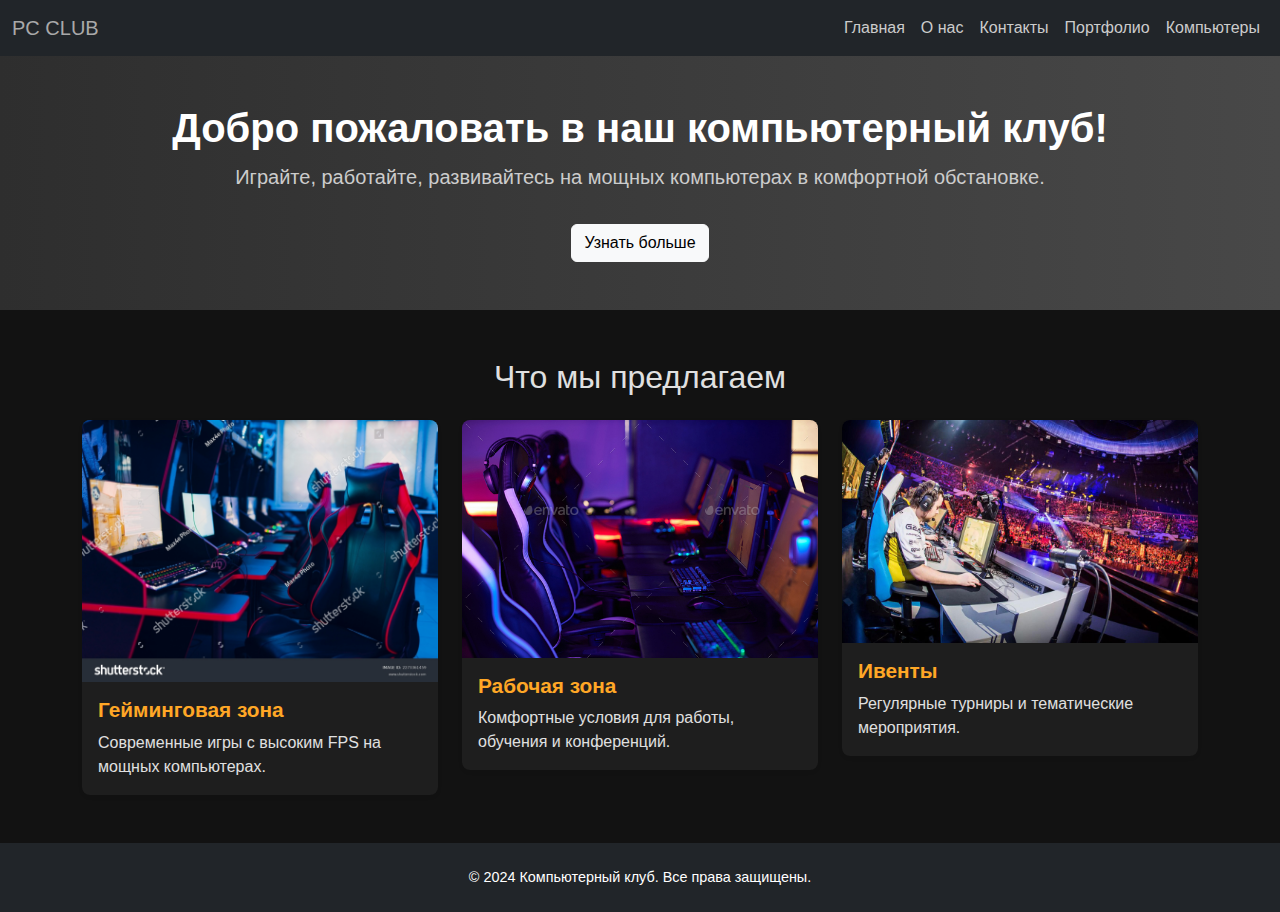
<file: index.html>
<!DOCTYPE html>
<html lang="en">
<head>
    <meta charset="UTF-8">
    <meta name="viewport" content="width=device-width, initial-scale=1.0">
    <title>Компьютерный клуб</title>
    <link href="https://cdn.jsdelivr.net/npm/bootstrap@5.3.0-alpha1/dist/css/bootstrap.min.css" rel="stylesheet">
    <link href="style/styles.css" rel="stylesheet">
</head>
<body>
    <nav class="navbar navbar-expand-lg navbar-dark bg-dark">
        <div class="container-fluid">
            <a class="navbar-brand" href="index.html">PC CLUB</a>
            <button class="navbar-toggler" type="button" data-bs-toggle="collapse" data-bs-target="#navbarNav" aria-controls="navbarNav" aria-expanded="false" aria-label="Toggle navigation">
                <span class="navbar-toggler-icon"></span>
            </button>
            <div class="collapse navbar-collapse" id="navbarNav">
                <ul class="navbar-nav ms-auto">
                    <li class="nav-item">
                        <a class="nav-link" href="index.html">Главная</a>
                    </li>
                    <li class="nav-item">
                        <a class="nav-link" href="aboutus.html">О нас</a>
                    </li>
                    <li class="nav-item">
                        <a class="nav-link" href="contact.html">Контакты</a>
                    </li>
                    <li class="nav-item">
                        <a class="nav-link" href="portfolio.html">Портфолио</a>
                    </li>
                    <li class="nav-item">
                        <a class="nav-link" href="computers.html">Компьютеры</a>
                    </li>
                </ul>
            </div>
        </div>
    </nav>

    <header class="bg-primary text-white text-center py-5 bg-dark">
        <div class="container">
            <h1>Добро пожаловать в наш компьютерный клуб!</h1>
            <p class="lead">Играйте, работайте, развивайтесь на мощных компьютерах в комфортной обстановке.</p>
            <a href="aboutus.html" class="btn btn-light mt-3">Узнать больше</a>
        </div>
    </header>

    <section class="py-5">
        <div class="container">
            <h2 class="text-center mb-4">Что мы предлагаем</h2>
            <div class="row">
                <div class="col-md-4">
                    <a href="computers.html">
                    <div class="card shadow-sm">
                        <img src="images/computer1.jpg" class="card-img-top" alt="Гейминговая зона">
                        <div class="card-body">
                            <h5 class="card-title">Гейминговая зона</h5>
                            <p class="card-text">Современные игры с высоким FPS на мощных компьютерах.</p>
                        </div>
                    </div>
                    </a>
                </div>
                <div class="col-md-4">
                <a href="computers.html">
                    <div class="card shadow-sm">
                        <img src="images/computer2.jpg" class="card-img-top" alt="Рабочая зона">
                        <div class="card-body">
                            <h5 class="card-title">Рабочая зона</h5>
                            <p class="card-text">Комфортные условия для работы, обучения и конференций.</p>
                        </div>
                    </div>
                </a>
                </div>
                <div class="col-md-4">
                    <a href="tournament.html">
                    <div class="card shadow-sm">
                        <img src="images/tournaments.jpg" class="card-img-top" alt="Ивенты">
                        <div class="card-body">
                            <h5 class="card-title">Ивенты</h5>
                            <p class="card-text">Регулярные турниры и тематические мероприятия.</p>
                        </div>
                    </div>
                    </a>
                </div>
            </div>
        </div>
    </section>

    <footer class="bg-dark text-white text-center py-4">
        <p class="mb-0">&copy; 2024 Компьютерный клуб. Все права защищены.</p>
    </footer>

    <script src="https://cdn.jsdelivr.net/npm/bootstrap@5.3.0-alpha1/dist/js/bootstrap.bundle.min.js"></script>
</body>
</html>
</file>
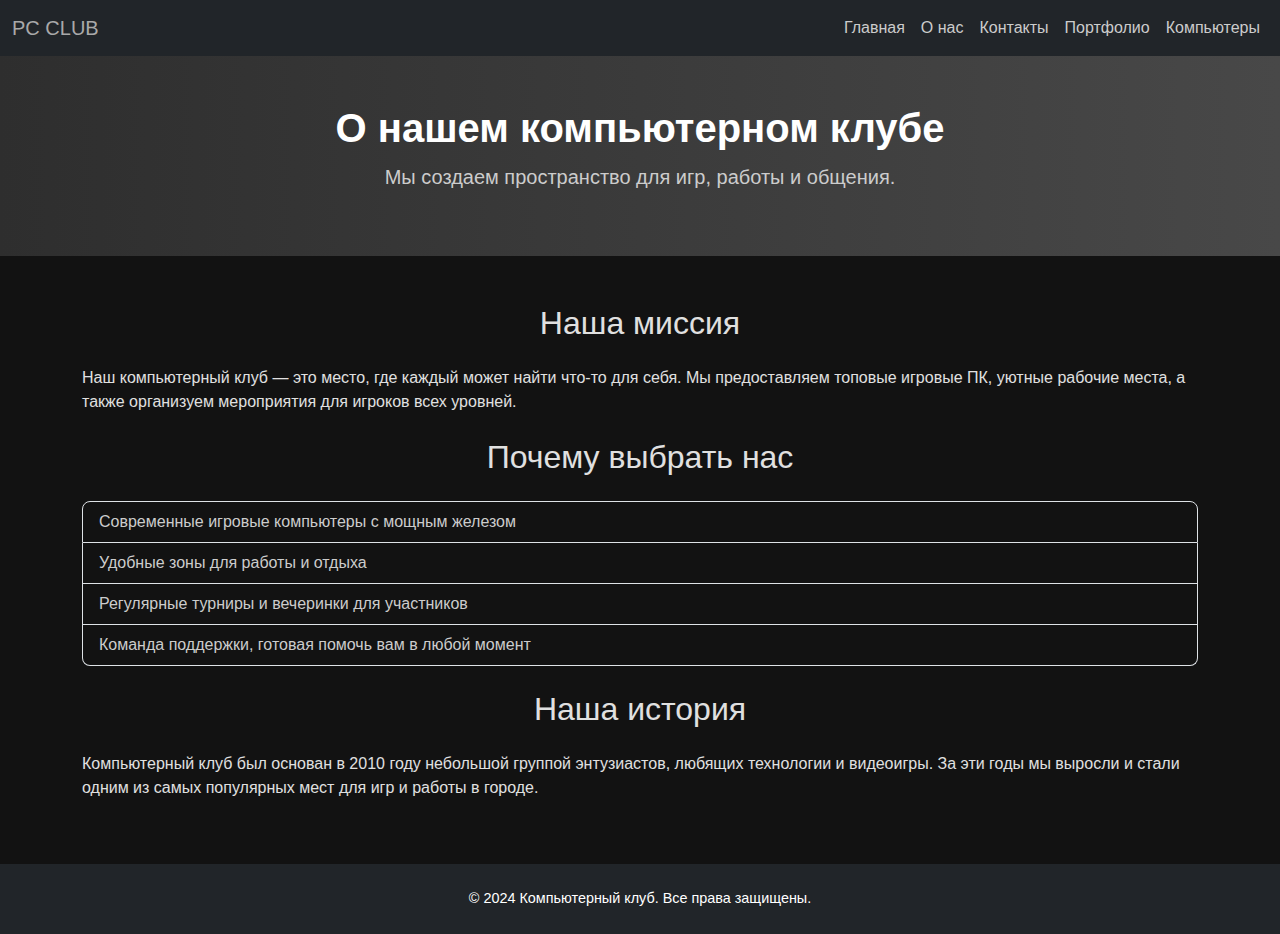
<file: aboutus.html>
<!DOCTYPE html>
<html lang="en">
<head>
    <meta charset="UTF-8">
    <meta name="viewport" content="width=device-width, initial-scale=1.0">
    <title>О нас - Компьютерный клуб</title>
    <link href="https://cdn.jsdelivr.net/npm/bootstrap@5.3.0-alpha1/dist/css/bootstrap.min.css" rel="stylesheet">
    <link href="style/styles.css" rel="stylesheet">
</head>
<body>
    <nav class="navbar navbar-expand-lg navbar-dark bg-dark">
        <div class="container-fluid">
            <a class="navbar-brand" href="index.html">PC CLUB</a>
            <button class="navbar-toggler" type="button" data-bs-toggle="collapse" data-bs-target="#navbarNav" aria-controls="navbarNav" aria-expanded="false" aria-label="Toggle navigation">
                <span class="navbar-toggler-icon"></span>
            </button>
            <div class="collapse navbar-collapse" id="navbarNav">
                <ul class="navbar-nav ms-auto">
                    <li class="nav-item">
                        <a class="nav-link" href="index.html">Главная</a>
                    </li>
                    <li class="nav-item">
                        <a class="nav-link active" href="aboutus.html">О нас</a>
                    </li>
                    <li class="nav-item">
                        <a class="nav-link" href="contact.html">Контакты</a>
                    </li>
                    <li class="nav-item">
                        <a class="nav-link" href="portfolio.html">Портфолио</a>
                    </li>
                    <li class="nav-item">
                        <a class="nav-link" href="computers.html">Компьютеры</a>
                    </li>
                </ul>
            </div>
        </div>
    </nav>

    <header class="bg-primary text-white text-center py-5 bg-dark">
        <div class="container">
            <h1>О нашем компьютерном клубе</h1>
            <p class="lead">Мы создаем пространство для игр, работы и общения.</p>
        </div>
    </header>

    <section class="py-5">
        <div class="container">
            <h2 class="text-center mb-4">Наша миссия</h2>
            <p>Наш компьютерный клуб — это место, где каждый может найти что-то для себя. Мы предоставляем топовые игровые ПК, уютные рабочие места, а также организуем мероприятия для игроков всех уровней.</p>

            <h2 class="text-center my-4">Почему выбрать нас</h2>
            <ul class="list-group">
                <li class="list-group-item">Современные игровые компьютеры с мощным железом</li>
                <li class="list-group-item">Удобные зоны для работы и отдыха</li>
                <li class="list-group-item">Регулярные турниры и вечеринки для участников</li>
                <li class="list-group-item">Команда поддержки, готовая помочь вам в любой момент</li>
            </ul>

            <h2 class="text-center my-4">Наша история</h2>
            <p>Компьютерный клуб был основан в 2010 году небольшой группой энтузиастов, любящих технологии и видеоигры. За эти годы мы выросли и стали одним из самых популярных мест для игр и работы в городе.</p>
        </div>
    </section>

    <footer class="bg-dark text-white text-center py-4">
        <p class="mb-0">&copy; 2024 Компьютерный клуб. Все права защищены.</p>
    </footer>

    <script src="https://cdn.jsdelivr.net/npm/bootstrap@5.3.0-alpha1/dist/js/bootstrap.bundle.min.js"></script>
</body>
</html>
</file>
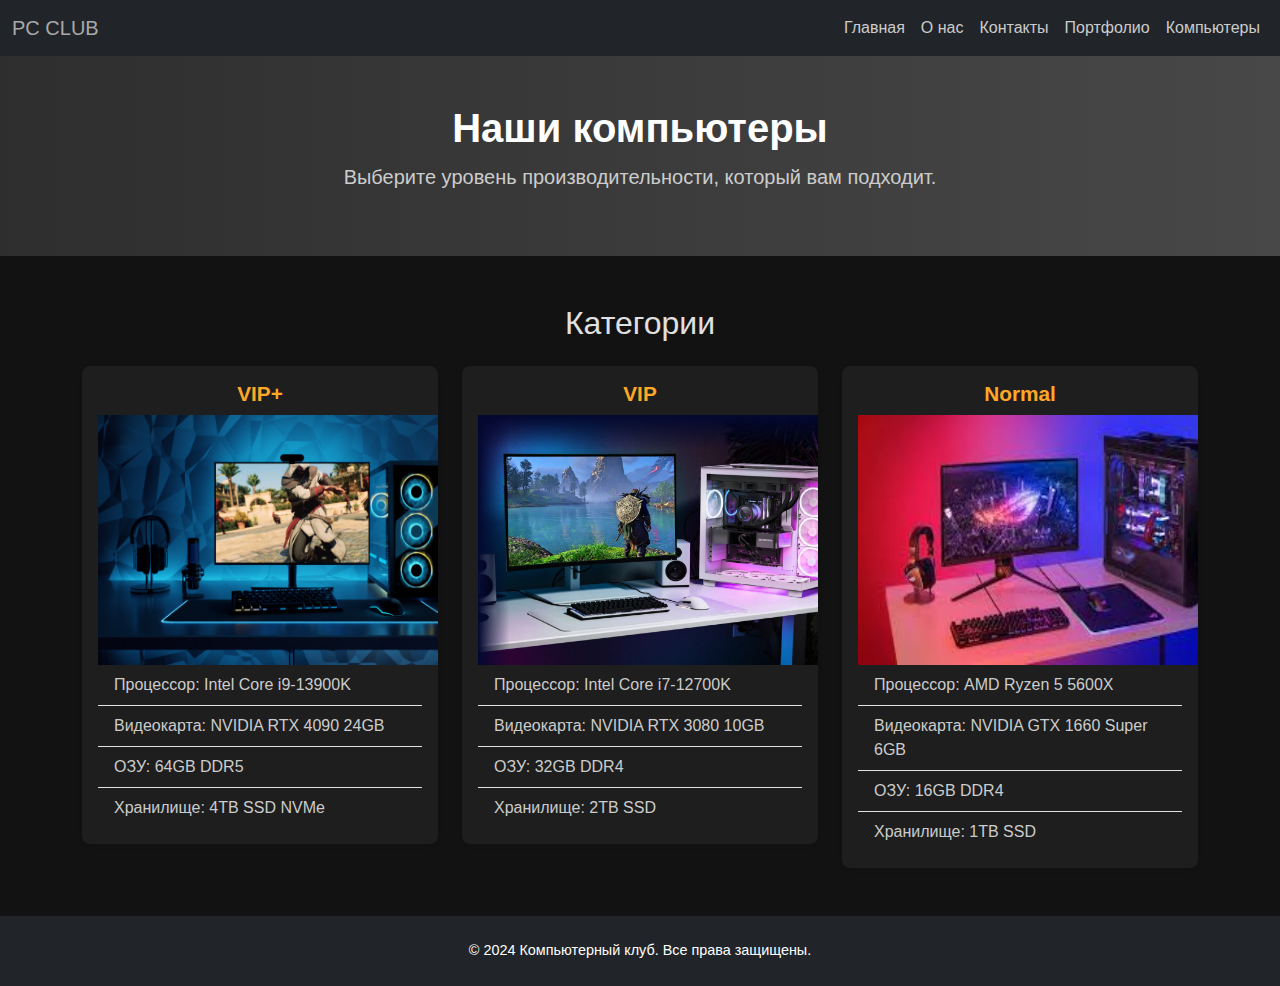
<file: computers.html>
<!DOCTYPE html>
<html lang="en">
<head>
    <meta charset="UTF-8">
    <meta name="viewport" content="width=device-width, initial-scale=1.0">
    <title>Компьютеры - Компьютерный клуб</title>
    <link href="https://cdn.jsdelivr.net/npm/bootstrap@5.3.0-alpha1/dist/css/bootstrap.min.css" rel="stylesheet">
    <link href="style/styles.css" rel="stylesheet">
</head>
<body>
    <nav class="navbar navbar-expand-lg navbar-dark bg-dark">
        <div class="container-fluid">
            <a class="navbar-brand" href="index.html">PC CLUB</a>
            <button class="navbar-toggler" type="button" data-bs-toggle="collapse" data-bs-target="#navbarNav" aria-controls="navbarNav" aria-expanded="false" aria-label="Toggle navigation">
                <span class="navbar-toggler-icon"></span>
            </button>
            <div class="collapse navbar-collapse" id="navbarNav">
                <ul class="navbar-nav ms-auto">
                    <li class="nav-item">
                        <a class="nav-link" href="index.html">Главная</a>
                    </li>
                    <li class="nav-item">
                        <a class="nav-link" href="aboutus.html">О нас</a>
                    </li>
                    <li class="nav-item">
                        <a class="nav-link" href="contact.html">Контакты</a>
                    </li>
                    <li class="nav-item">
                        <a class="nav-link" href="portfolio.html">Портфолио</a>
                    </li>
                    <li class="nav-item">
                        <a class="nav-link active" href="computers.html">Компьютеры</a>
                    </li>
                </ul>
            </div>
        </div>
    </nav>

    <header class="bg-primary text-white text-center py-5 bg-dark">
        <div class="container">
            <h1>Наши компьютеры</h1>
            <p class="lead">Выберите уровень производительности, который вам подходит.</p>
        </div>
    </header>

    <section class="py-5">
        <div class="container">
            <h2 class="text-center mb-4">Категории</h2>
            <div class="row">
                <div class="col-md-4">
                    <div class="card shadow-sm">
                        <div class="card-body">
                            <h5 class="card-title text-center">VIP+</h5>
                            <img src="images/computers/vip+.jpg" style="width: 390px;height: 250px;">
                            <ul class="list-group list-group-flush">
                                <li class="list-group-item">Процессор: Intel Core i9-13900K</li>
                                <li class="list-group-item">Видеокарта: NVIDIA RTX 4090 24GB</li>
                                <li class="list-group-item">ОЗУ: 64GB DDR5</li>
                                <li class="list-group-item">Хранилище: 4TB SSD NVMe</li>
                            </ul>
                        </div>
                    </div>
                </div>
                <div class="col-md-4">
                    <div class="card shadow-sm">
                        <div class="card-body">
                            <h5 class="card-title text-center">VIP</h5>
                            <img src="images/computers/vip.png" style="width: 390px;height: 250px;">
                            <ul class="list-group list-group-flush">
                                <li class="list-group-item">Процессор: Intel Core i7-12700K</li>
                                <li class="list-group-item">Видеокарта: NVIDIA RTX 3080 10GB</li>
                                <li class="list-group-item">ОЗУ: 32GB DDR4</li>
                                <li class="list-group-item">Хранилище: 2TB SSD</li>
                            </ul>
                        </div>
                    </div>
                </div>
                <div class="col-md-4">
                    <div class="card shadow-sm">
                        <div class="card-body">
                            <h5 class="card-title text-center">Normal</h5>
                            <img src="images/computers/normally.jpg" style="width: 390px;height: 250px;">
                            <ul class="list-group list-group-flush">
                                <li class="list-group-item">Процессор: AMD Ryzen 5 5600X</li>
                                <li class="list-group-item">Видеокарта: NVIDIA GTX 1660 Super 6GB</li>
                                <li class="list-group-item">ОЗУ: 16GB DDR4</li>
                                <li class="list-group-item">Хранилище: 1TB SSD</li>
                            </ul>
                        </div>
                    </div>
                </div>
            </div>
        </div>
    </section>

    <footer class="bg-dark text-white text-center py-4">
        <p class="mb-0">&copy; 2024 Компьютерный клуб. Все права защищены.</p>
    </footer>

    <script src="https://cdn.jsdelivr.net/npm/bootstrap@5.3.0-alpha1/dist/js/bootstrap.bundle.min.js"></script>
</body>
</html>
</file>
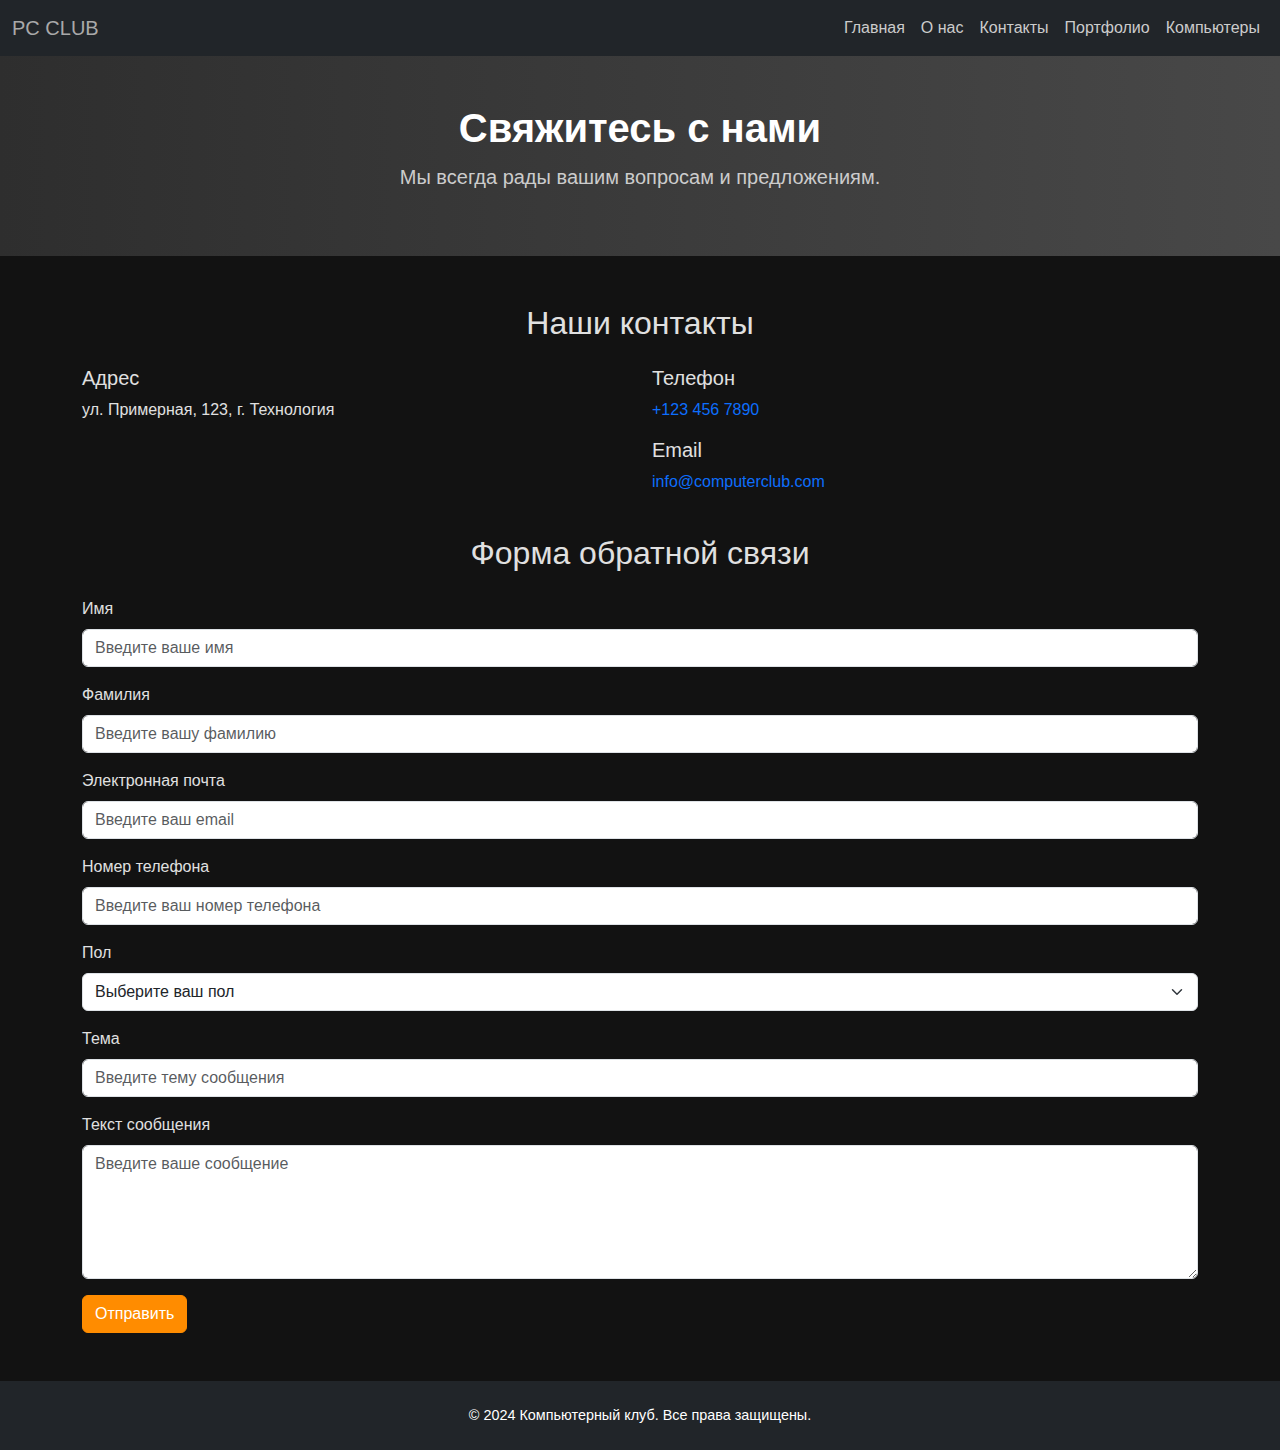
<file: contact.html>
<!DOCTYPE html>
<html lang="en">
<head>
    <meta charset="UTF-8">
    <meta name="viewport" content="width=device-width, initial-scale=1.0">
    <title>Контакты - Компьютерный клуб</title>
    <link href="https://cdn.jsdelivr.net/npm/bootstrap@5.3.0-alpha1/dist/css/bootstrap.min.css" rel="stylesheet">
    <link href="style/styles.css" rel="stylesheet">
</head>
<body>
    <nav class="navbar navbar-expand-lg navbar-dark bg-dark">
        <div class="container-fluid">
            <a class="navbar-brand" href="index.html">PC CLUB</a>
            <button class="navbar-toggler" type="button" data-bs-toggle="collapse" data-bs-target="#navbarNav" aria-controls="navbarNav" aria-expanded="false" aria-label="Toggle navigation">
                <span class="navbar-toggler-icon"></span>
            </button>
            <div class="collapse navbar-collapse" id="navbarNav">
                <ul class="navbar-nav ms-auto">
                    <li class="nav-item">
                        <a class="nav-link" href="index.html">Главная</a>
                    </li>
                    <li class="nav-item">
                        <a class="nav-link" href="aboutus.html">О нас</a>
                    </li>
                    <li class="nav-item">
                        <a class="nav-link active" href="contact.html">Контакты</a>
                    </li>
                    <li class="nav-item">
                        <a class="nav-link" href="portfolio.html">Портфолио</a>
                    </li>
                    <li class="nav-item">
                        <a class="nav-link" href="computers.html">Компьютеры</a>
                    </li>
                </ul>
            </div>
        </div>
    </nav>

    <header class="bg-primary text-white text-center py-5 bg-dark">
        <div class="container">
            <h1>Свяжитесь с нами</h1>
            <p class="lead">Мы всегда рады вашим вопросам и предложениям.</p>
        </div>
    </header>

    <section class="py-5">
        <div class="container">
            <h2 class="text-center mb-4">Наши контакты</h2>
            <div class="row">
                <div class="col-md-6">
                    <h5>Адрес</h5>
                    <p>ул. Примерная, 123, г. Технология</p>
                </div>
                <div class="col-md-6">
                    <h5>Телефон</h5>
                    <p><a href="tel:+1234567890">+123 456 7890</a></p>
                    <h5>Email</h5>
                    <p><a href="mailto:info@computerclub.com">info@computerclub.com</a></p>
                </div>
            </div>

            <h2 class="text-center my-4">Форма обратной связи</h2>
            <form>
                <div class="mb-3">
                    <label for="first-name" class="form-label">Имя</label>
                    <input type="text" class="form-control" id="first-name" placeholder="Введите ваше имя" required>
                </div>
                <div class="mb-3">
                    <label for="last-name" class="form-label">Фамилия</label>
                    <input type="text" class="form-control" id="last-name" placeholder="Введите вашу фамилию" required>
                </div>
                <div class="mb-3">
                    <label for="email" class="form-label">Электронная почта</label>
                    <input type="email" class="form-control" id="email" placeholder="Введите ваш email" required>
                </div>
                <div class="mb-3">
                    <label for="phone" class="form-label">Номер телефона</label>
                    <input type="tel" class="form-control" id="phone" placeholder="Введите ваш номер телефона" required>
                </div>
                <div class="mb-3">
                    <label for="gender" class="form-label">Пол</label>
                    <select class="form-select" id="gender" required>
                        <option value="" selected>Выберите ваш пол</option>
                        <option value="male">Мужской</option>
                        <option value="female">Женский</option>
                        <option value="other">Другой</option>
                    </select>
                </div>
                <div class="mb-3">
                    <label for="subject" class="form-label">Тема</label>
                    <input type="text" class="form-control" id="subject" placeholder="Введите тему сообщения" required>
                </div>
                <div class="mb-3">
                    <label for="message" class="form-label">Текст сообщения</label>
                    <textarea class="form-control" id="message" rows="5" placeholder="Введите ваше сообщение" required></textarea>
                </div>
                <button type="submit" class="btn btn-primary">Отправить</button>
            </form>
        </div>
    </section>

    <footer class="bg-dark text-white text-center py-4">
        <p class="mb-0">&copy; 2024 Компьютерный клуб. Все права защищены.</p>
    </footer>

    <script src="https://cdn.jsdelivr.net/npm/bootstrap@5.3.0-alpha1/dist/js/bootstrap.bundle.min.js"></script>
</body>
</html>
</file>
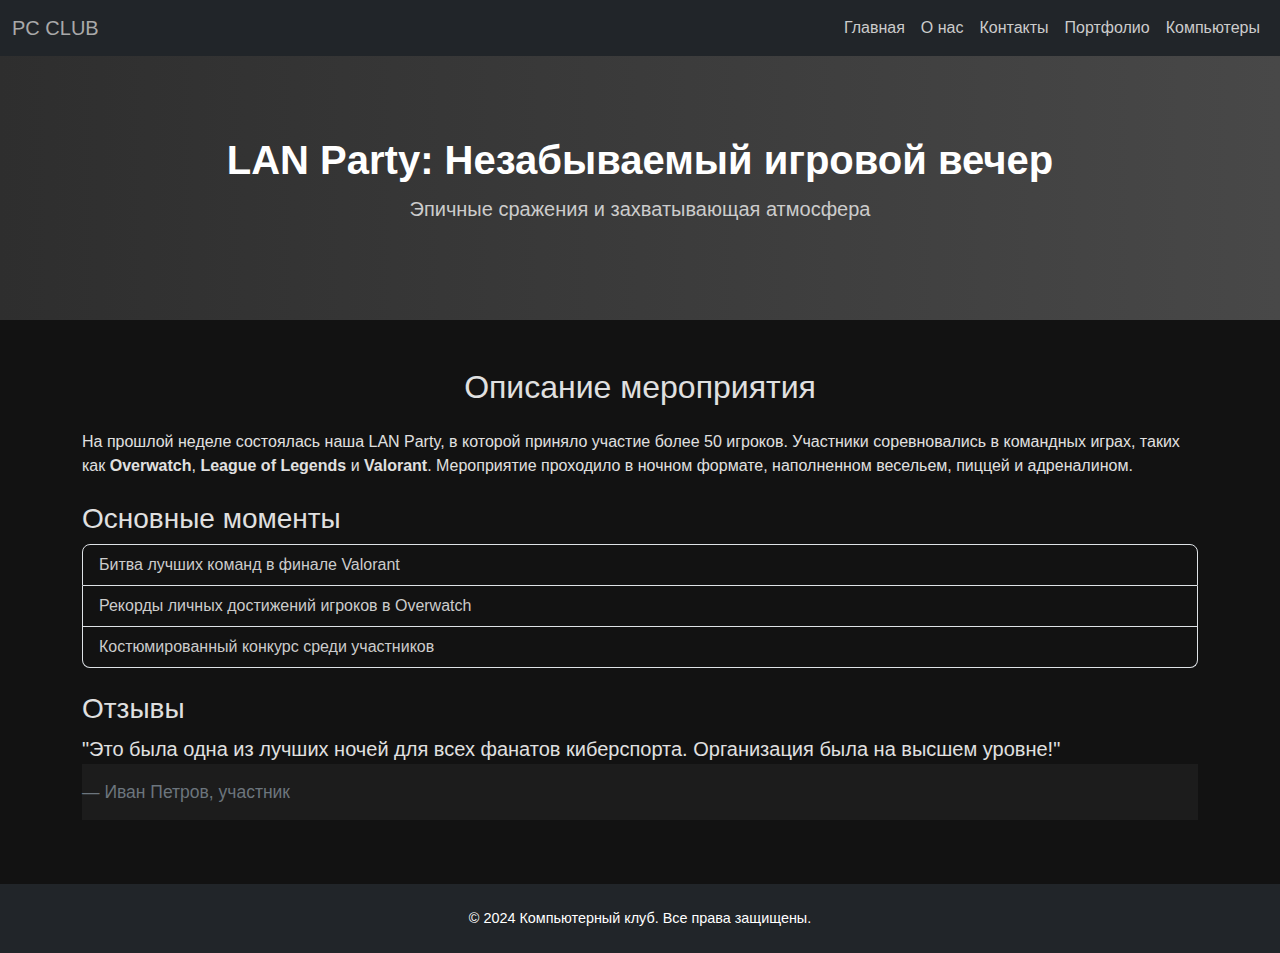
<file: lanparty.html>
<!DOCTYPE html>
<html lang="en">
<head>
    <meta charset="UTF-8">
    <meta name="viewport" content="width=device-width, initial-scale=1.0">
    <title>LAN Party - Компьютерный клуб</title>
    <link href="https://cdn.jsdelivr.net/npm/bootstrap@5.3.0-alpha1/dist/css/bootstrap.min.css" rel="stylesheet">
    <link href="style/styles.css" rel="stylesheet">
</head>
<body>
    <nav class="navbar navbar-expand-lg navbar-dark bg-dark">
        <div class="container-fluid">
            <a class="navbar-brand" href="index.html">PC CLUB</a>
            <button class="navbar-toggler" type="button" data-bs-toggle="collapse" data-bs-target="#navbarNav" aria-controls="navbarNav" aria-expanded="false" aria-label="Toggle navigation">
                <span class="navbar-toggler-icon"></span>
            </button>
            <div class="collapse navbar-collapse" id="navbarNav">
                <ul class="navbar-nav ms-auto">
                    <li class="nav-item">
                        <a class="nav-link" href="index.html">Главная</a>
                    </li>
                    <li class="nav-item">
                        <a class="nav-link" href="aboutus.html">О нас</a>
                    </li>
                    <li class="nav-item">
                        <a class="nav-link" href="contact.html">Контакты</a>
                    </li>
                    <li class="nav-item">
                        <a class="nav-link active" href="portfolio.html">Портфолио</a>
                    </li>
                    <li class="nav-item">
                        <a class="nav-link" href="computers.html">Компьютеры</a>
                    </li>
                </ul>
            </div>
        </div>
    </nav>

    <header>
        <div class="container">
            <h1>LAN Party: Незабываемый игровой вечер</h1>
            <p class="lead">Эпичные сражения и захватывающая атмосфера</p>
        </div>
    </header>

    <section class="py-5">
        <div class="container">
            <h2 class="text-center mb-4">Описание мероприятия</h2>
            <p>На прошлой неделе состоялась наша LAN Party, в которой приняло участие более 50 игроков. Участники соревновались в командных играх, таких как <strong>Overwatch</strong>, <strong>League of Legends</strong> и <strong>Valorant</strong>. Мероприятие проходило в ночном формате, наполненном весельем, пиццей и адреналином.</p>
            
            <h3 class="mt-4">Основные моменты</h3>
            <ul class="list-group">
                <li class="list-group-item">Битва лучших команд в финале Valorant</li>
                <li class="list-group-item">Рекорды личных достижений игроков в Overwatch</li>
                <li class="list-group-item">Костюмированный конкурс среди участников</li>
            </ul>

            <h3 class="mt-4">Отзывы</h3>
            <blockquote class="blockquote">
                <p>"Это была одна из лучших ночей для всех фанатов киберспорта. Организация была на высшем уровне!"</p>
                <footer class="blockquote-footer">Иван Петров, участник</footer>
            </blockquote>
        </div>
    </section>

    <footer class="bg-dark text-white text-center py-4">
        <p>&copy; 2024 Компьютерный клуб. Все права защищены.</p>
    </footer>
    <script src="https://cdn.jsdelivr.net/npm/bootstrap@5.3.0-alpha1/dist/js/bootstrap.bundle.min.js"></script>
</body>
</html>
</file>
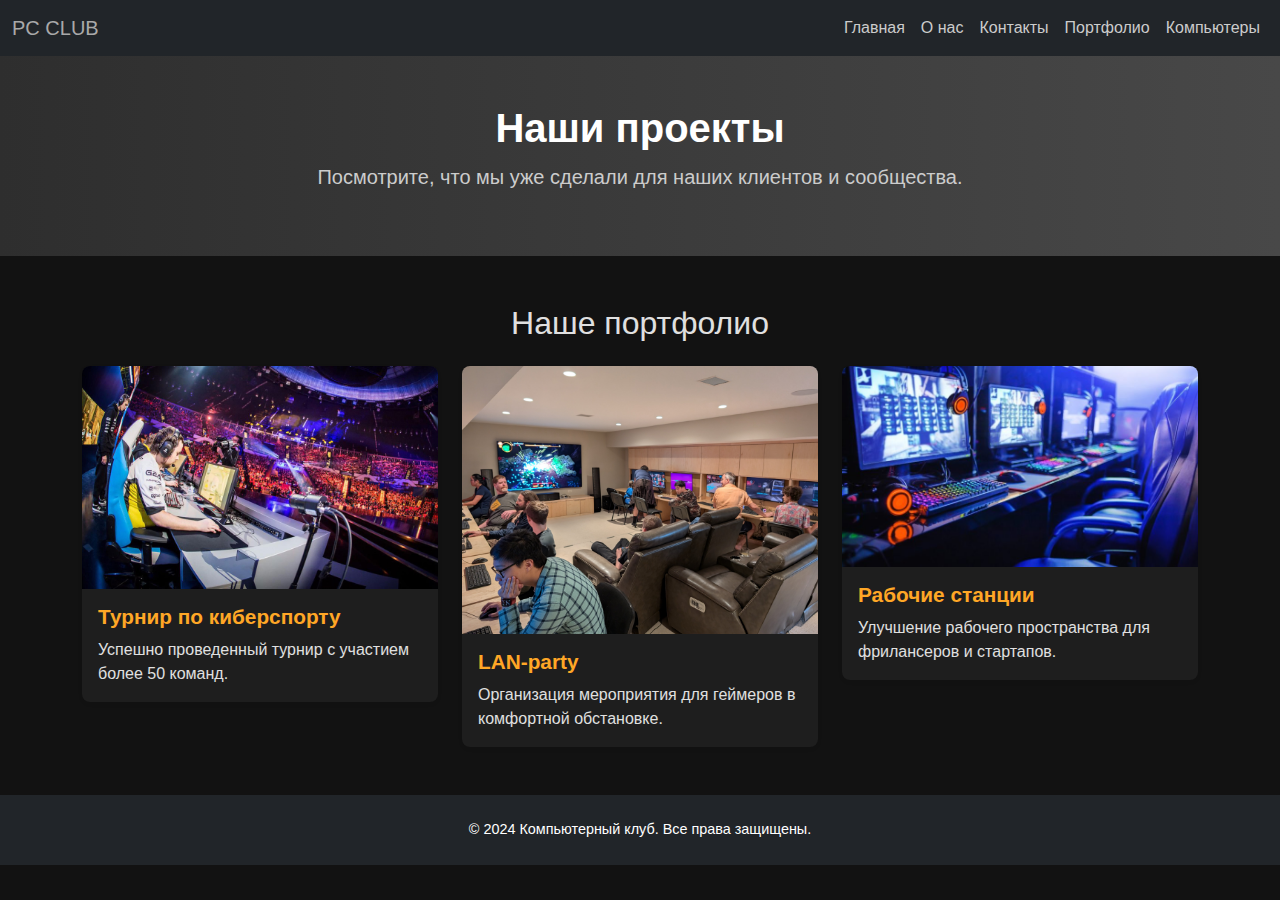
<file: portfolio.html>
<!DOCTYPE html>
<html lang="en">
<head>
    <meta charset="UTF-8">
    <meta name="viewport" content="width=device-width, initial-scale=1.0">
    <title>Портфолио - Компьютерный клуб</title>
    <link href="https://cdn.jsdelivr.net/npm/bootstrap@5.3.0-alpha1/dist/css/bootstrap.min.css" rel="stylesheet">
    <link href="style/styles.css" rel="stylesheet">
</head>
<body>
    <nav class="navbar navbar-expand-lg navbar-dark bg-dark">
        <div class="container-fluid">
            <a class="navbar-brand" href="index.html">PC CLUB</a>
            <button class="navbar-toggler" type="button" data-bs-toggle="collapse" data-bs-target="#navbarNav" aria-controls="navbarNav" aria-expanded="false" aria-label="Toggle navigation">
                <span class="navbar-toggler-icon"></span>
            </button>
            <div class="collapse navbar-collapse" id="navbarNav">
                <ul class="navbar-nav ms-auto">
                    <li class="nav-item">
                        <a class="nav-link" href="index.html">Главная</a>
                    </li>
                    <li class="nav-item">
                        <a class="nav-link" href="aboutus.html">О нас</a>
                    </li>
                    <li class="nav-item">
                        <a class="nav-link" href="contact.html">Контакты</a>
                    </li>
                    <li class="nav-item">
                        <a class="nav-link active" href="portfolio.html">Портфолио</a>
                    </li>
                    <li class="nav-item">
                        <a class="nav-link" href="computers.html">Компьютеры</a>
                    </li>
                </ul>
            </div>
        </div>
    </nav>
 
    <header class="bg-primary text-white text-center py-5 bg-dark">
        <div class="container">
            <h1>Наши проекты</h1>
            <p class="lead">Посмотрите, что мы уже сделали для наших клиентов и сообщества.</p>
        </div>
    </header>

    <section class="py-5">
        <div class="container">
            <h2 class="text-center mb-4">Наше портфолио</h2>
            <div class="row">
                <div class="col-md-4">
                    <div class="card shadow-sm">
                        <a href="tournament.html"><img src="images/tournaments.jpg" class="card-img-top" alt="Турнир по киберспорту">
                        <div class="card-body">
                            <h5 class="card-title">Турнир по киберспорту</h5>
                            <p class="card-text">Успешно проведенный турнир с участием более 50 команд.</p>
                        </div>
                        </a>
                    </div>
                </div>
                <div class="col-md-4">
                    <div class="card shadow-sm">
                        <a href="lanparty.html">
                        <img src="images/lanparty.jpg" class="card-img-top" alt="LAN-party">
                        <div class="card-body">
                            <h5 class="card-title">LAN-party</h5>
                            <p class="card-text">Организация мероприятия для геймеров в комфортной обстановке.</p>
                        </div>
                        </a>
                    </div>
                </div>
                <div class="col-md-4">
                    <div class="card shadow-sm">
                        <a href="workstanstions.html">
                        <img src="images/picture.jpg" class="card-img-top" alt="Рабочие станции для фрилансеров">
                        <div class="card-body">
                            <h5 class="card-title">Рабочие станции</h5>
                            <p class="card-text">Улучшение рабочего пространства для фрилансеров и стартапов.</p>
                        </div>
                        </a>
                    </div>
                </div>
            </div>
        </div>
    </section>

    <footer class="bg-dark text-white text-center py-4">
        <p class="mb-0">&copy; 2024 Компьютерный клуб. Все права защищены.</p>
    </footer>

    <script src="https://cdn.jsdelivr.net/npm/bootstrap@5.3.0-alpha1/dist/js/bootstrap.bundle.min.js"></script>
</body>
</html>
</file>
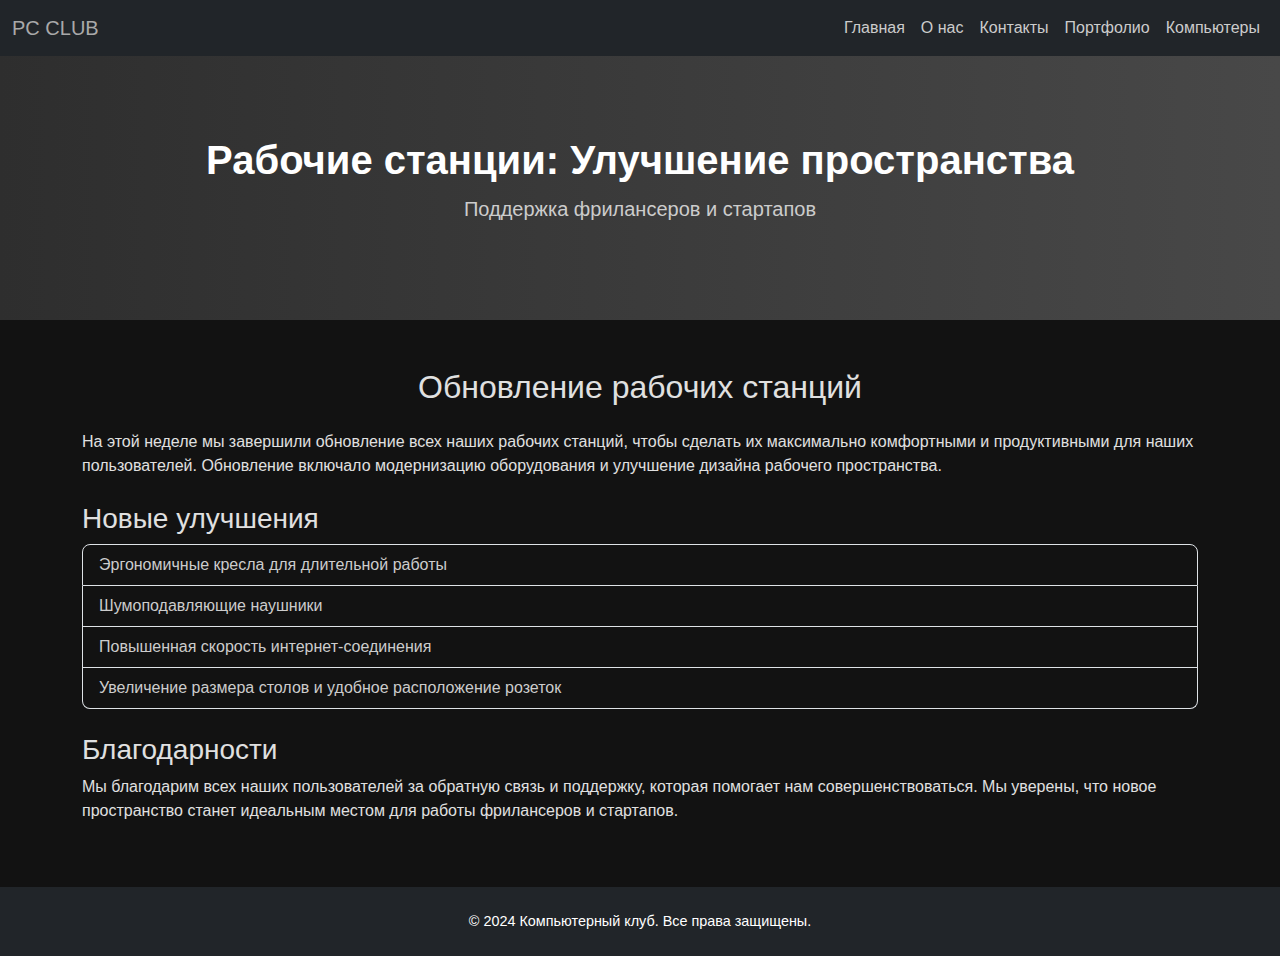
<file: workstanstions.html>
<!DOCTYPE html>
<html lang="en">
<head>
    <meta charset="UTF-8">
    <meta name="viewport" content="width=device-width, initial-scale=1.0">
    <title>Рабочие станции - Компьютерный клуб</title>
    <link href="https://cdn.jsdelivr.net/npm/bootstrap@5.3.0-alpha1/dist/css/bootstrap.min.css" rel="stylesheet">
    <link href="style/styles.css" rel="stylesheet">
</head>
<body>
    <nav class="navbar navbar-expand-lg navbar-dark bg-dark">
        <div class="container-fluid">
            <a class="navbar-brand" href="index.html">PC CLUB</a>
            <button class="navbar-toggler" type="button" data-bs-toggle="collapse" data-bs-target="#navbarNav" aria-controls="navbarNav" aria-expanded="false" aria-label="Toggle navigation">
                <span class="navbar-toggler-icon"></span>
            </button>
            <div class="collapse navbar-collapse" id="navbarNav">
                <ul class="navbar-nav ms-auto">
                    <li class="nav-item">
                        <a class="nav-link" href="index.html">Главная</a>
                    </li>
                    <li class="nav-item">
                        <a class="nav-link" href="aboutus.html">О нас</a>
                    </li>
                    <li class="nav-item">
                        <a class="nav-link" href="contact.html">Контакты</a>
                    </li>
                    <li class="nav-item">
                        <a class="nav-link active" href="portfolio.html">Портфолио</a>
                    </li>
                    <li class="nav-item">
                        <a class="nav-link" href="computers.html">Компьютеры</a>
                    </li>
                </ul>
            </div>
        </div>
    </nav>

    <header>
        <div class="container">
            <h1>Рабочие станции: Улучшение пространства</h1>
            <p class="lead">Поддержка фрилансеров и стартапов</p>
        </div>
    </header>

    <section class="py-5">
        <div class="container">
            <h2 class="text-center mb-4">Обновление рабочих станций</h2>
            <p>На этой неделе мы завершили обновление всех наших рабочих станций, чтобы сделать их максимально комфортными и продуктивными для наших пользователей. Обновление включало модернизацию оборудования и улучшение дизайна рабочего пространства.</p>
            
            <h3 class="mt-4">Новые улучшения</h3>
            <ul class="list-group">
                <li class="list-group-item">Эргономичные кресла для длительной работы</li>
                <li class="list-group-item">Шумоподавляющие наушники</li>
                <li class="list-group-item">Повышенная скорость интернет-соединения</li>
                <li class="list-group-item">Увеличение размера столов и удобное расположение розеток</li>
            </ul>

            <h3 class="mt-4">Благодарности</h3>
            <p>Мы благодарим всех наших пользователей за обратную связь и поддержку, которая помогает нам совершенствоваться. Мы уверены, что новое пространство станет идеальным местом для работы фрилансеров и стартапов.</p>
        </div>
    </section>

    <footer class="bg-dark text-white text-center py-4">
        <p>&copy; 2024 Компьютерный клуб. Все права защищены.</p>
    </footer>

    <!-- Bootstrap JavaScript bundle to enable the navbar functionality -->
    <script src="https://cdn.jsdelivr.net/npm/bootstrap@5.3.0-alpha1/dist/js/bootstrap.bundle.min.js"></script>
</body>
</html>
</file>
<file: style/styles.css>
/* Общие стили для всего сайта */
body {
    font-family: 'Arial', sans-serif;
    background-color: #121212;
    color: #e0e0e0;
    margin: 0;
    padding: 0;
}

nav {
    background-color: #1c1c1c;
}

.navbar-brand {
    /* color: # !important; */
    color:#A9A9A9;
}

.nav-link {
    color: #cccccc !important;
    transition: color 0.3s ease;
}

.nav-link:hover {
    color: #ff8c00 !important;
}

header {
    background: linear-gradient(90deg, #2e2e2e, #484848);
    color: #ffffff;
    text-align: center;
    padding: 5rem 0;
}

header h1 {
    font-size: 2.5rem;
    font-weight: bold;
    margin-bottom: 10px;
}

header p {
    font-size: 1.2rem;
    color: #cccccc;
}

.card {
    background-color: #1e1e1e;
    color: #ffffff;
    border: none;
    border-radius: 8px;
    overflow: hidden;
    transition: transform 0.3s ease, box-shadow 0.3s ease;
}

.card:hover {
    transform: translateY(-10px);
    box-shadow: 0 10px 15px rgba(0, 0, 0, 0.5);
}

.card-title {
    font-size: 1.3rem;
    font-weight: bold;
    color: #ffa726;
}

.card-text {
    font-size: 1rem;
    color: #e0e0e0;
}

.list-group-item {
    background-color: transparent;
    color: #cccccc;
}

.list-group-item:first-child {
    border-top-left-radius: 8px;
    border-top-right-radius: 8px;
}

.list-group-item:last-child {
    border-bottom-left-radius: 8px;
    border-bottom-right-radius: 8px;
}

footer {
    background-color: #1c1c1c;
    color: #999999;
    font-size: 0.9rem;
    padding: 15px 0;
}

footer p {
    margin: 0;
}

/* Кнопка изменения внешнего вида в форме */
.btn-primary {
    background-color: #ff8c00;
    border-color: #ff8c00;
    color: #ffffff;
    transition: background-color 0.3s ease;
}

.btn-primary:hover {
    background-color: #cc7000;
    border-color: #cc7000;
}

/* Стили для формы обратной связи */
form input,
form textarea {
    background-color: #2a2a2a;
    color: #e0e0e0;
    border: 1px solid #444;
    border-radius: 5px;
}

form input:focus,
form textarea:focus {
    outline: none;
    border-color: #ff8c00;
    box-shadow: 0 0 5px #ff8c00;
}

form button {
    background-color: #ff8c00;
    border: none;
    color: #ffffff;
    transition: background-color 0.3s ease;
}

form button:hover {
    background-color: #cc7000;
}
a{
    text-decoration: none; 
}
</file>
